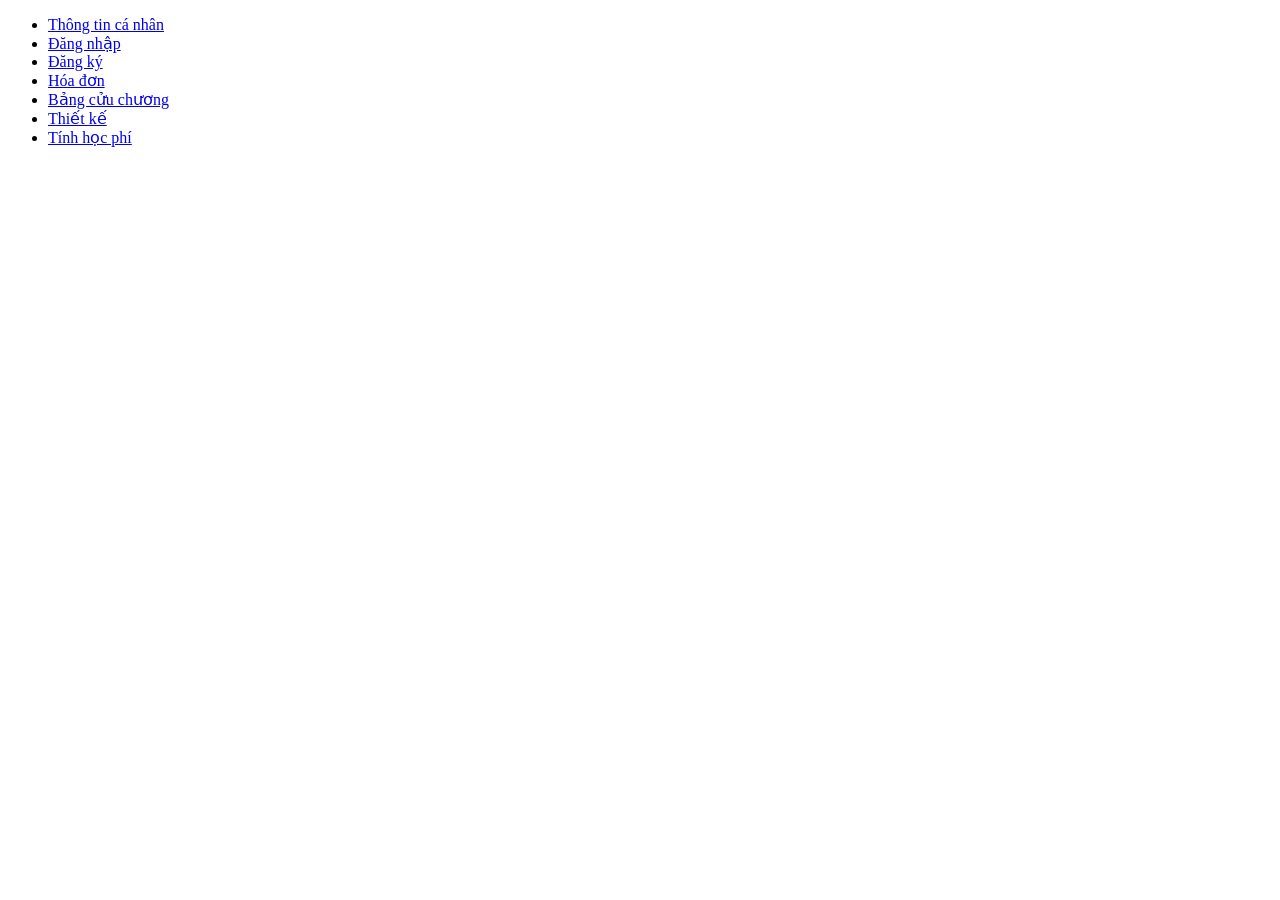
<file: index.html>
<!DOCTYPE html>
<html lang = "vi">
	<head>
		<title>Thiết kế web với HTML</title>
		<meta charset = "utf-8">
	</head>
	<body>
		<ul>
			<li>
				<a href = "html/page1.html">Thông tin cá nhân</a>
			</li>

			<li>
				<a href = "html/page2.html">Đăng nhập</a>
			</li>

			<li>
				<a href = "html/page3.html">Đăng ký</a>
			</li>

			<li>
				<a href = "html/page4.html">Hóa đơn</a>
			</li>

			<li>
				<a href = "html/page5.html">Bảng cửu chương</a>
			</li>
			
			<li>
				<a href = "html/page6.html">Thiết kế</a>
			</li>
			<li>
				<a href = "html/page7.html">Tính học phí</a>
			</li>
		</ul>
	</body>
</html>
</file>
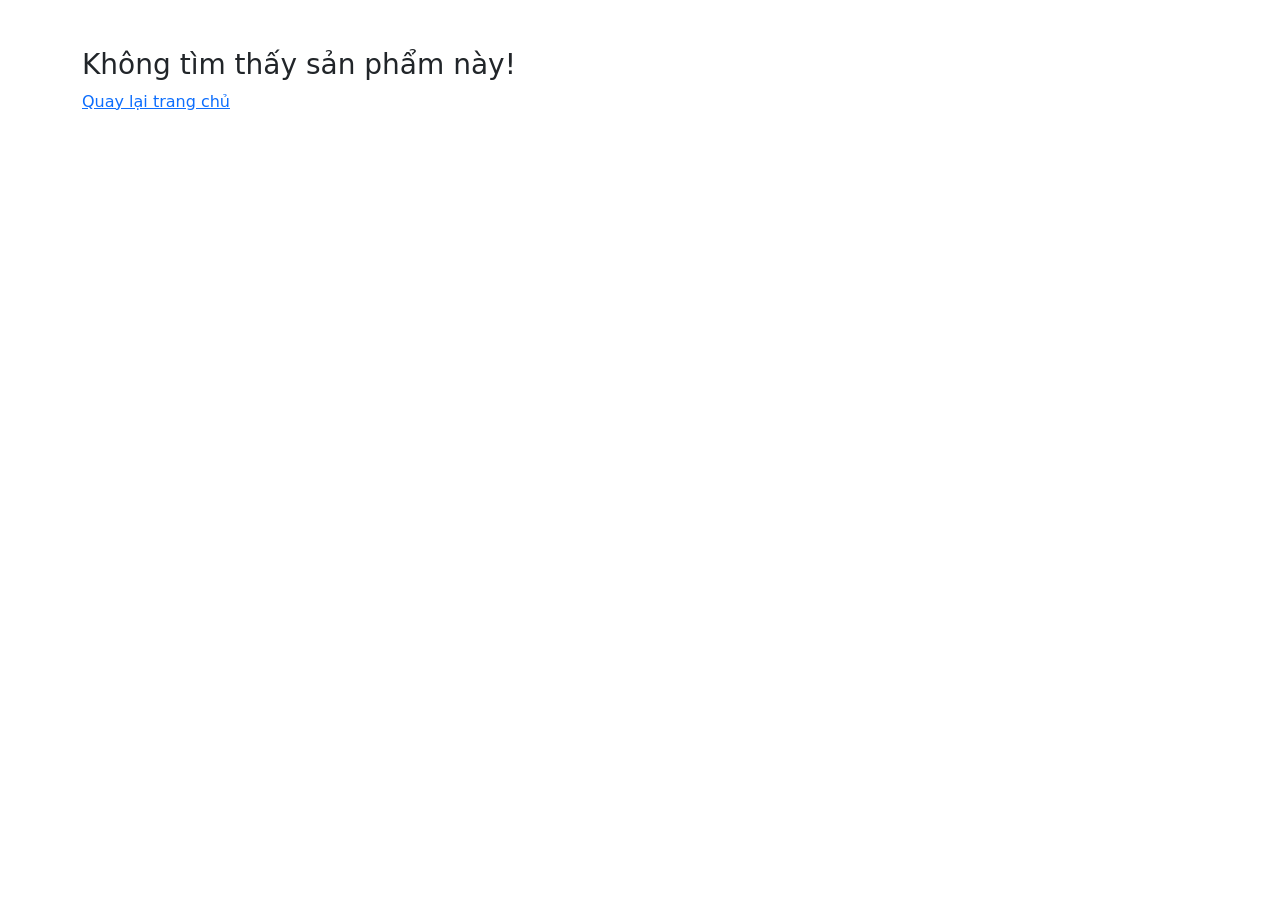
<file: html/detail.html>
<!DOCTYPE html>
<html lang="vi">

<head>
    <title>Thiết kế </title>
    <meta charset="utf-8">

    <!-- Bootstrap CSS -->
    <link href="https://cdn.jsdelivr.net/npm/bootstrap@5.3.8/dist/css/bootstrap.min.css" rel="stylesheet">

    <!-- Bootstrap JS -->
    <script src="https://cdn.jsdelivr.net/npm/bootstrap@5.3.8/dist/js/bootstrap.bundle.min.js"></script>

    <script src="../js/lib6.js"></script>
</head>
<body>
<div class="container mt-4">
    <!-- Điều hướng đơn giản -->
    <nav>
        <a href="../index.html" class="text-decoration-none">Trang chủ</a> / <span>Chi tiết sản phẩm</span>
    </nav>

    <hr> <!-- Đường kẻ ngang đơn giản -->
    <div class="row mt-4">
        <!-- Bên trái: Ảnh -->
        <div class="col-md-5">
            <img src="https://placeholder.com" id="img-detail" class="img-fluid border" alt="Ảnh sản phẩm">
        </div>

        <!-- Bên phải: Thông tin -->
        <div class="col-md-7">
            <h2 id="name-detail" class="fw-bold">Tên sản phẩm</h2>
            <h4 id="price-detail" class="text-danger my-3">Giá: 0đ</h4>
            <p class="fw-bold mb-1">Mô tả sản phẩm:</p>
            <p id="desc-detail" class="text-secondary" style="text-align: justify;">
                Nội dung mô tả sẽ hiển thị tại đây...
            </p>

            <button class="btn btn-primary mt-3" onclick="addToCart()">Thêm vào giỏ hàng</button>
        </div>
    </div>
</div>
<script>
    // 2. Sử dụng URLSearchParams để lấy ID từ thanh địa chỉ (URL)
    const queryString = window.location.search;
    const urlParams = new URLSearchParams(queryString);
    const productId = urlParams.get('id'); // Kết quả: "01" hoặc "02"...

    // 3. Tìm sản phẩm trong mảng dựa trên ID vừa lấy được
    const product = productDatabase.find(item => item.id == productId);

    // 4. Nếu tìm thấy sản phẩm thì đổ dữ liệu ra HTML
    if (product) {
        document.getElementById('name-detail').innerText = product.name;
        document.getElementById('price-detail').innerText = "Giá: "+product.price+"k/túi";
        document.getElementById('desc-detail').innerText = product.desc;
        document.getElementById('img-detail').src = product.img;
    } else {
        // Trường hợp ID không tồn tại hoặc không tìm thấy
        document.body.innerHTML = "<div class='container mt-5'><h3>Không tìm thấy sản phẩm này!</h3><a href='../index.html'>Quay lại trang chủ</a></div>";
    }

</script>
</body>
</html>
</file>
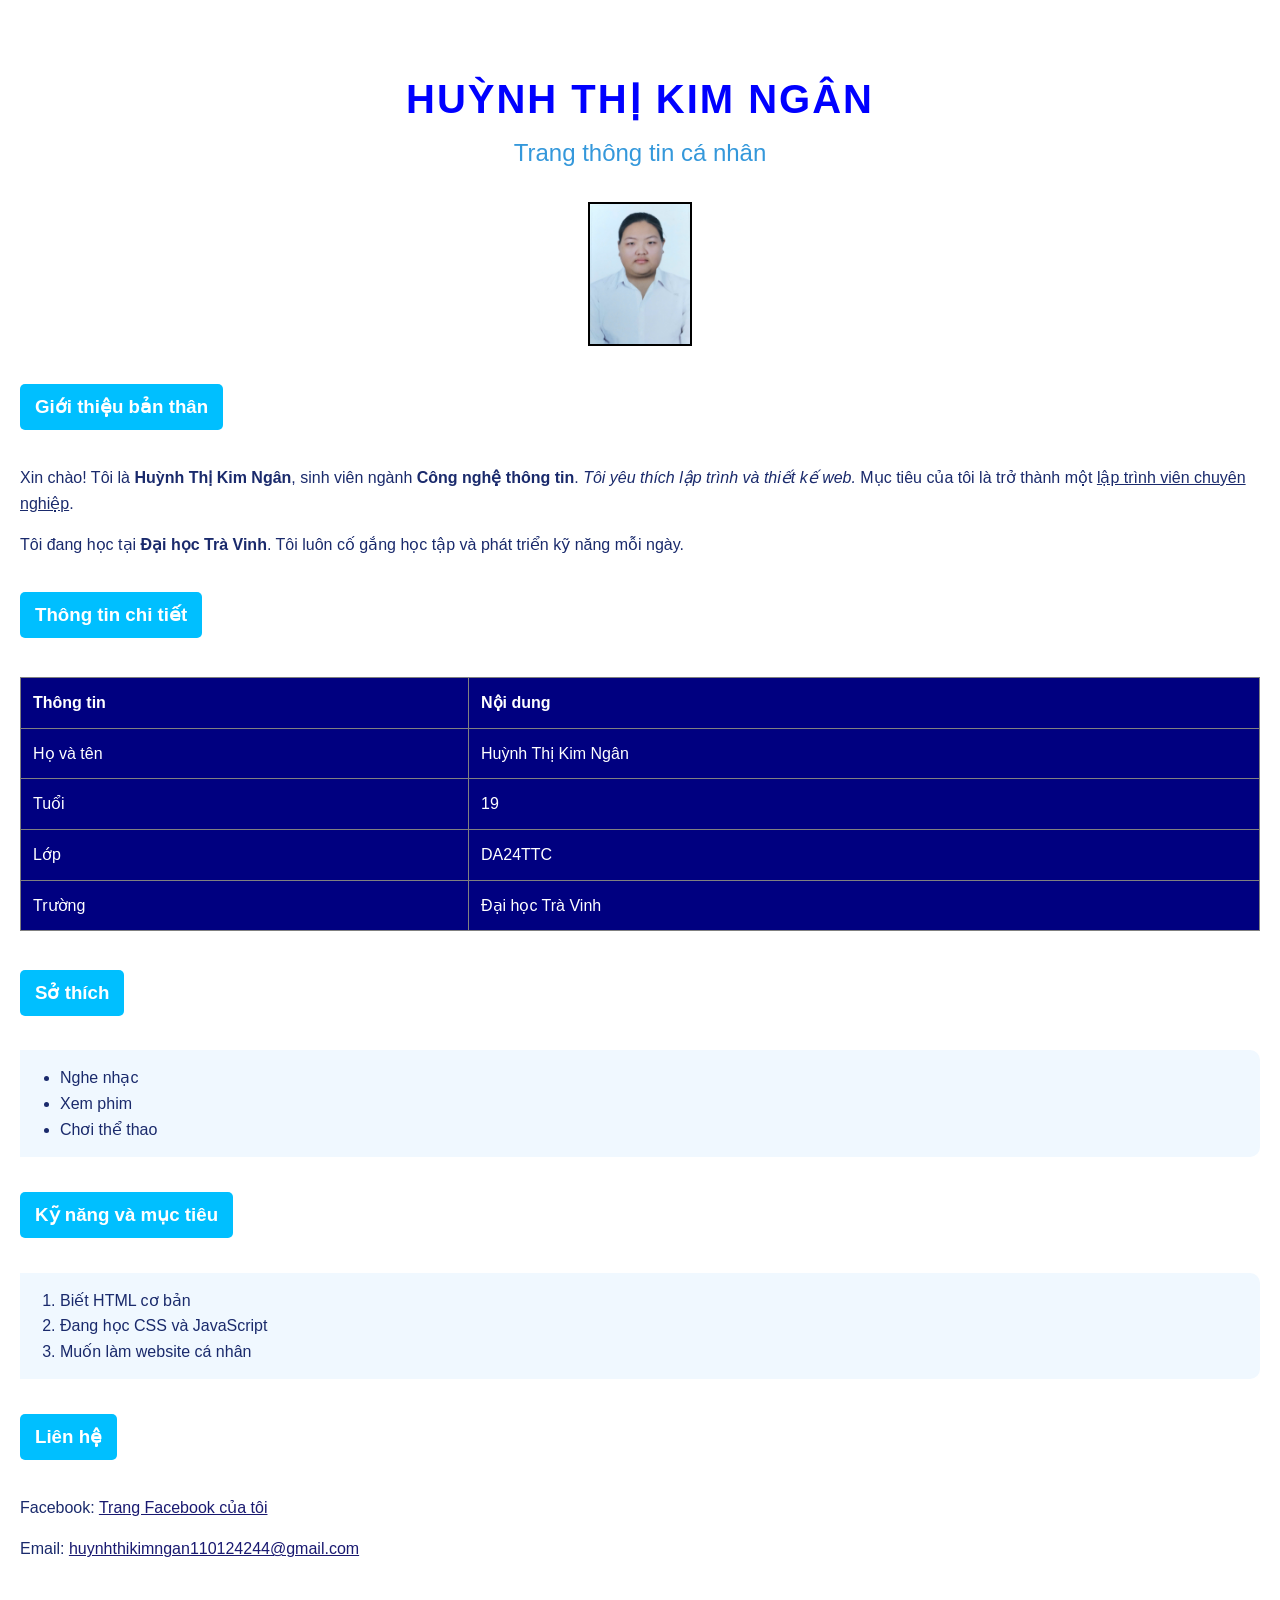
<file: html/page1.html>
<!DOCTYPE html>
<html lang = "vi">
	<head>
		<title>Thông tin cá nhân</title>
		<meta charset = "utf-8">
		<link rel = "stylesheet" href = "../css/style1.css">
	</head>
	<body>
		<h1>HUỲNH THỊ KIM NGÂN</h1>
		<h2>Trang thông tin cá nhân</h2>
		<img src = "../assets/images/avatar.jpg" alt = "Ảnh đại diện" width = "100">
		<h3>Giới thiệu bản thân</h3>
		<p>
			Xin chào! Tôi là <b>Huỳnh Thị Kim Ngân</b>, sinh viên ngành <b>Công nghệ thông tin</b>. 
      			<i>Tôi yêu thích lập trình và thiết kế web.</i> 
        		Mục tiêu của tôi là trở thành một <u>lập trình viên chuyên nghiệp</u>.
		</p>
		<p>Tôi đang học tại <b>Đại học Trà Vinh</b>. Tôi luôn cố gắng học tập và phát triển kỹ năng mỗi ngày.</p>
		<h3>Thông tin chi tiết</h3>
		<table border = "1">
			<tr>
				<th>Thông tin</th>					
				<th>Nội dung</th>
			</tr>	
			<tr>
				<td>Họ và tên</td>
            			<td>Huỳnh Thị Kim Ngân</td>	
			</tr>
			<tr>
				<td>Tuổi</td>
            			<td>19</td>				
			</tr>
			<tr>
				<td>Lớp</td>
            			<td>DA24TTC</td>				
			</tr>	
			<tr>
				<td>Trường</td>
            			<td>Đại học Trà Vinh</td>
			</tr>	
		</table>		
		<h3>Sở thích</h3>
    			<ul>
        			<li>Nghe nhạc</li>
        			<li>Xem phim</li>
        			<li>Chơi thể thao</li>
    			</ul>
    		<h3>Kỹ năng và mục tiêu</h3>
    			<ol>
       				<li>Biết HTML cơ bản</li>
        			<li>Đang học CSS và JavaScript</li>
        			<li>Muốn làm website cá nhân</li>
    			</ol>
    		<h3>Liên hệ</h3>
    		<p>
			Facebook: <a href="https://www.facebook.com/share/1Hi1amwx1U/" target="_blank">Trang Facebook của tôi</a>
		</p>
    		<p>
			Email: <a href="mailto:huynhthikimngan110124244@gmail.com">huynhthikimngan110124244@gmail.com</a>
		</p>			
	</body>
</html>
</file>
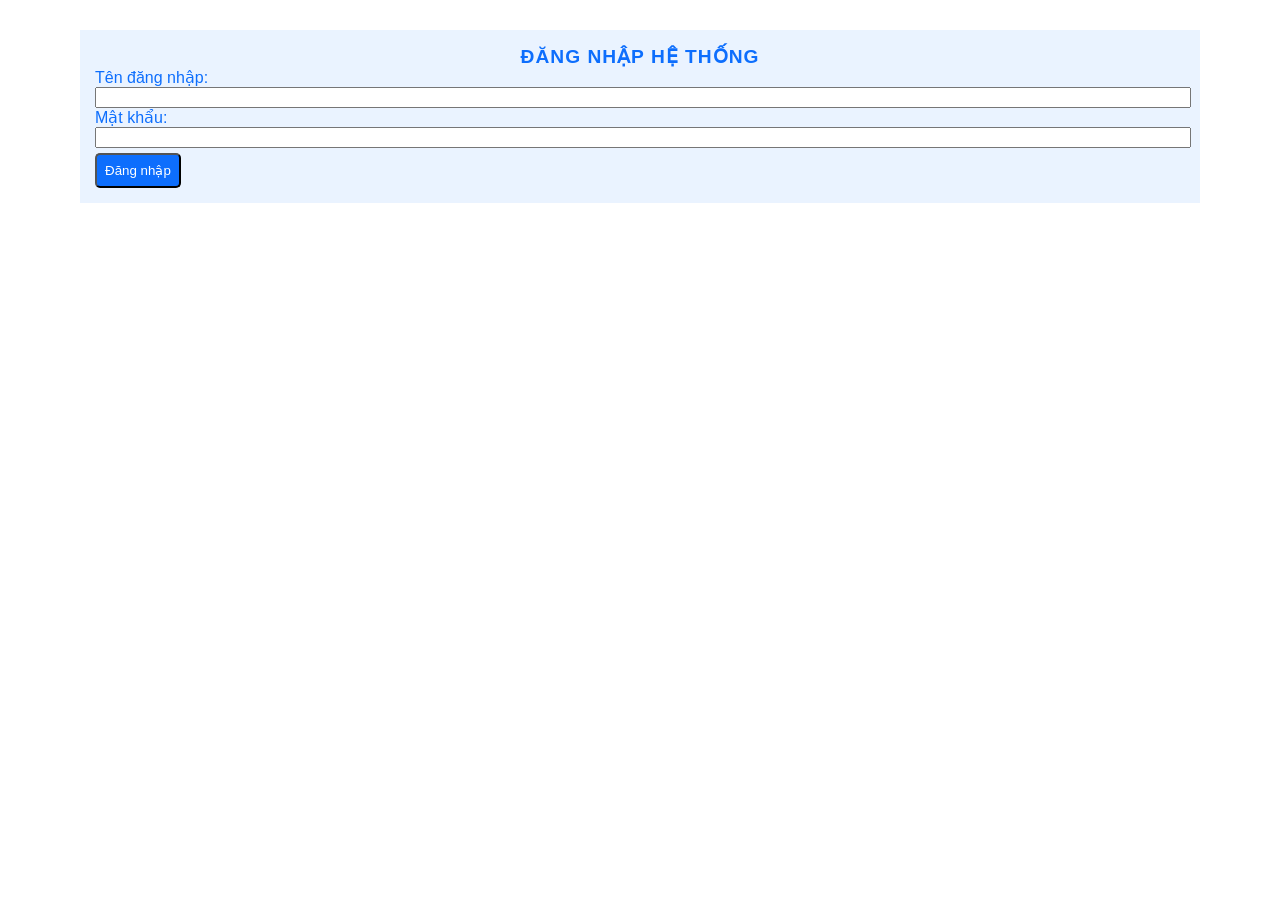
<file: html/page2.html>
<!DOCTYPE html>
<html lang = "vi">
	<head>
		<title>Thiết kế form dăng nhập</title>
		<meta charset = "utf-8">
		<link rel = "stylesheet" href = "../css/style2.css">
	</head>
	<body>
		<div class = "container">
			<form id = "frmLogin">
				<h3 class = "title">đăng nhập hệ thống</h3>
				<div class = "form-group">
					<label class = "label" for = "txtUsername">Tên đăng nhập:</label>
					<input class = "form-control" type = "text" id = "txtUsername" name = "txtUsername">
				</div>
				<div class = "form-group">
					<label class = "label" for = "txtUsername">Mật khẩu:</label>
					<input class = "form-control" type = "password" id = "txtPassword" name = "txtPassword">
				</div>
				<input class = "button" type = "submit" id = "sbLogin" name = "sbLogin" value = "Đăng nhập">
			</form>
		</div>	
	</body>
</html>
</file>
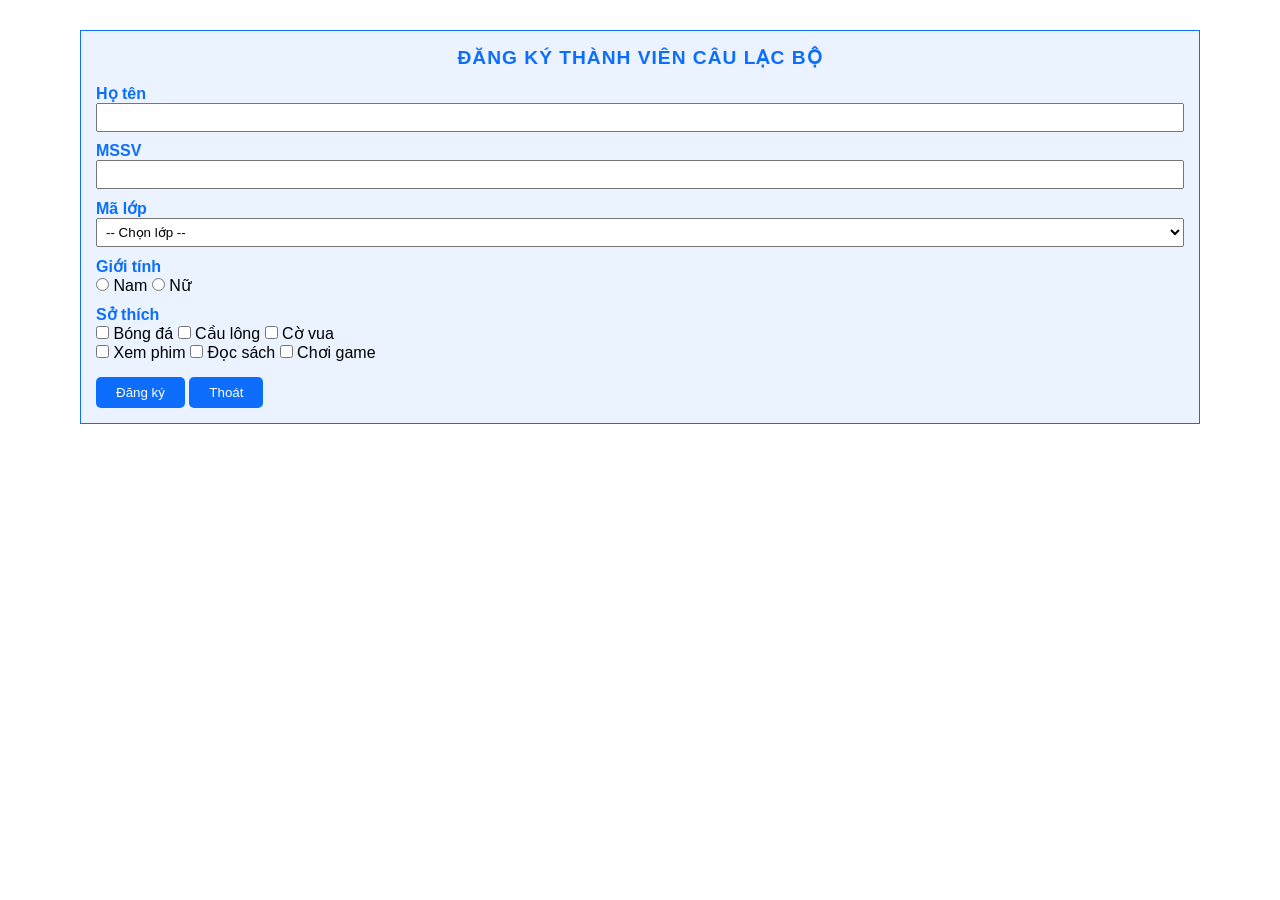
<file: html/page3.html>
<!DOCTYPE html>
<html lang = "vi">
<head>
    <title>Thiết kế form Đăng ký</title>
    <meta charset = "utf-8">
    <link rel = "stylesheet" href = "../css/style3.css">
</head>
<body>
    <div class = "container">
        <form id = "frmRegister">
            <h3 class = "title">đăng ký thành viên câu lạc bộ</h3>
            <div class = "form-group">
                <label class = "label">Họ tên</label>
                <input class = "form-control" type = "text" id = "txtHoten" name = "txtHoten">
            </div>
            <div class = "form-group">
                <label class = "label">MSSV</label>
                <input class = "form-control" type = "text" id = "txtMSSV" name = "txtMSSV">
            </div>
            <div class = "form-group">
                <label class = "label">Mã lớp</label>
                <select class = "form-control" id = "slLop" name = "slLop">
                    <option value = "">-- Chọn lớp --</option>
                    <option value = "DA22TTA">DA22TTA</option>
                    <option value = "DA22TTB">DA22TTB</option>
                    <option value = "DA22TTC">DA22TTC</option>
                    <option value = "DA22TTD">DA22TTD</option>
                    <option value = "DA23TTA">DA23TTA</option>
                    <option value = "DA23TTB">DA23TTB</option>
                    <option value = "DA23TTC">DA23TTC</option>
                    <option value = "DA23TTD">DA23TTD</option>
                    <option value = "DA24TTA">DA24TTA</option>
                    <option value = "DA24TTB">DA24TTB</option>
                    <option value = "DA24TTC">DA24TTC</option>
                    <option value = "DA24TTD">DA24TTD</option>
                    <option value = "DA25TTA">DA25TTA</option>
                    <option value = "DA25TTB">DA25TTB</option>
                    <option value = "DA25TTC">DA25TTC</option>
                    <option value = "DA25TTD">DA25TTD</option>
                </select>
            </div>
            <div class = "form-group">
                <label class = "label">Giới tính</label>
                <div class = "input-group">
                    <input type = "radio" name = "gender" id = "nam" value = "Nam"> 
                    <label for = "nam">Nam</label>
                    <input type = "radio" name = "gender" id = "nu" value = "Nữ"> 
                    <label for = "nu">Nữ</label>
                </div>
            </div>
            <div class = "form-group">
                <label class = "label">Sở thích</label>
                <div class = "input-group">
                    <div class = "row-checkbox">
                        <input type = "checkbox" id = "bd"> 
                        <label for = "bd">Bóng đá</label>
                        <input type = "checkbox" id = "cl"> 
                        <label for = "cl">Cầu lông</label>
                        <input type = "checkbox" id = "cv"> 
                        <label for = "cv">Cờ vua</label>
                    </div>
                    <div class = "row-checkbox">
                        <input type = "checkbox" id = "xp"> 
                        <label for = "xp">Xem phim</label>
                        <input type = "checkbox" id = "ds"> 
                        <label for = "ds">Đọc sách</label>
                        <input type = "checkbox" id = "cg"> 
                        <label for = "cg">Chơi game</label>
                    </div>
                </div>
            </div>
                <input class = "button" type = "submit" value = "Đăng ký">
                <input class = "button" type = "reset" value = "Thoát">
        </form>
    </div>	
</body>
</html>
</file>
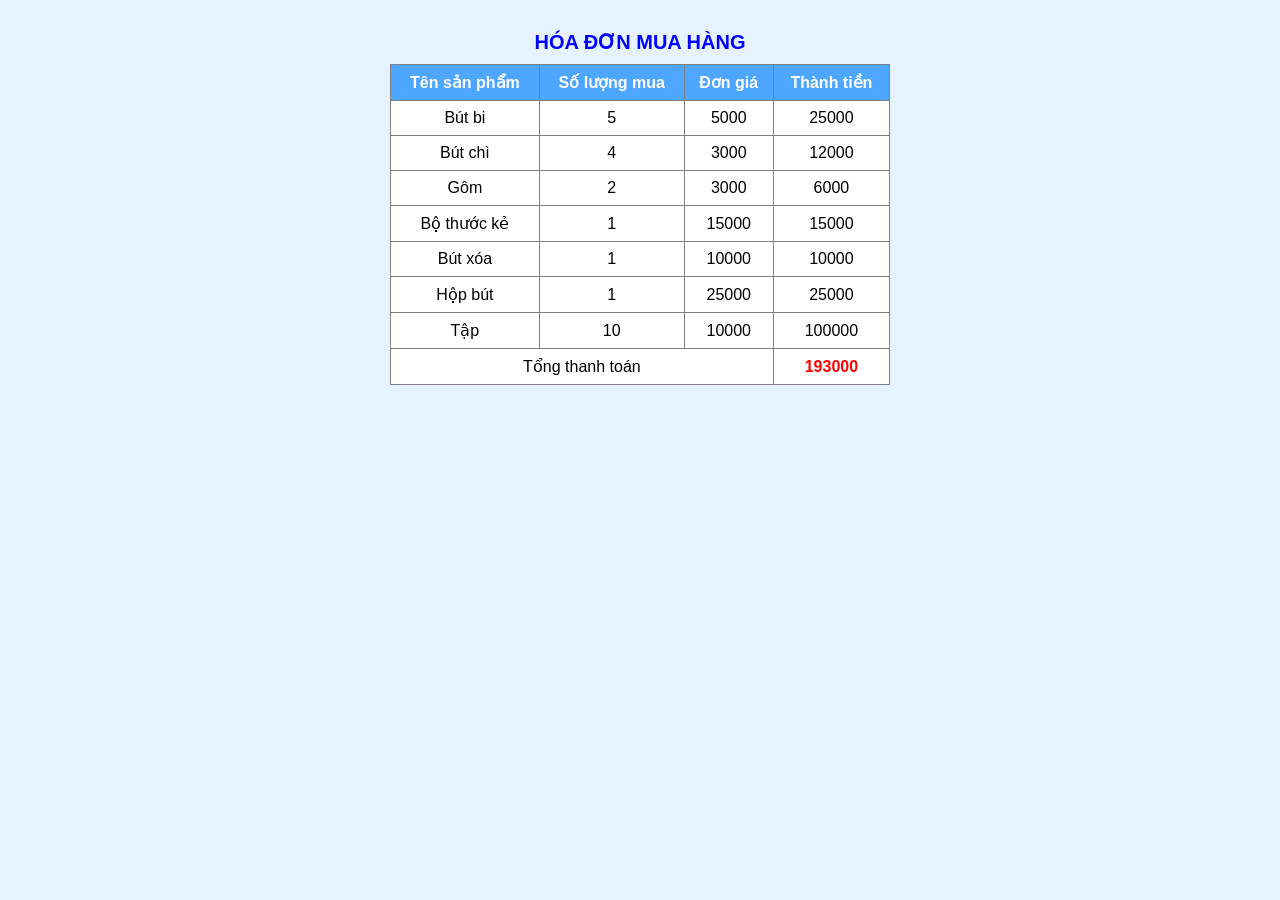
<file: html/page4.html>
<!DOCTYPE html>
<html lang = "vi">
<head>
    <title>Tính tiền sản phẩm</title>
    <meta charset = "utf-8">
    <link rel = "stylesheet" href = "../css/style4.css">
</head>
<body>
    <table border = "1">
        <caption>HÓA ĐƠN MUA HÀNG</caption>
    <tr>
        <th>Tên sản phẩm</th>
        <th>Số lượng mua</th>
        <th>Đơn giá</th>
        <th>Thành tiền</th>
    </tr>

    <tr>
        <td>Bút bi</td>
        <td class = "sl">5</td>
        <td class = "dg">5000</td>
        <td class = "tt"></td>
    </tr>

    <tr>
        <td>Bút chì</td>
        <td class = "sl">4</td>
        <td class = "dg">3000</td>
        <td class = "tt"></td>
    </tr>

    <tr>
        <td>Gôm</td>
        <td class = "sl">2</td>
        <td class = "dg">3000</td>
        <td class = "tt"></td>
    </tr>

    <tr>
        <td>Bộ thước kẻ</td>
        <td class = "sl">1</td>
        <td class = "dg">15000</td>
        <td class = "tt"></td>
    </tr>

    <tr>
        <td>Bút xóa</td>
        <td class = "sl">1</td>
        <td class = "dg">10000</td>
        <td class = "tt"></td>
    </tr>

    <tr>
        <td>Hộp bút</td>
        <td class = "sl">1</td>
        <td class = "dg">25000</td>
        <td class = "tt"></td>
    </tr>

    <tr>
        <td>Tập</td>
        <td class = "sl">10</td>
        <td class = "dg">10000</td>
        <td class = "tt"></td>
    </tr>

    <tr>
        <td colspan = "3">Tổng thanh toán</td>
        <td id = "kq"></td>
    </tr>
</table>
<script>
    const soluong = document.getElementsByClassName("sl");
    const dongia = document.getElementsByClassName("dg");
    const thanhtien = document.getElementsByClassName("tt");
    let tongthanhtoan = 0;
    for(let i=0; i<soluong.length; i++)
    {
        thanhtien[i].innerHTML = soluong[i].innerHTML * dongia[i].innerHTML;
        tongthanhtoan += parseInt(thanhtien[i].innerHTML);
    }
    document.getElementById("kq").innerHTML = tongthanhtoan;
</script>
</body>
</html>
</file>
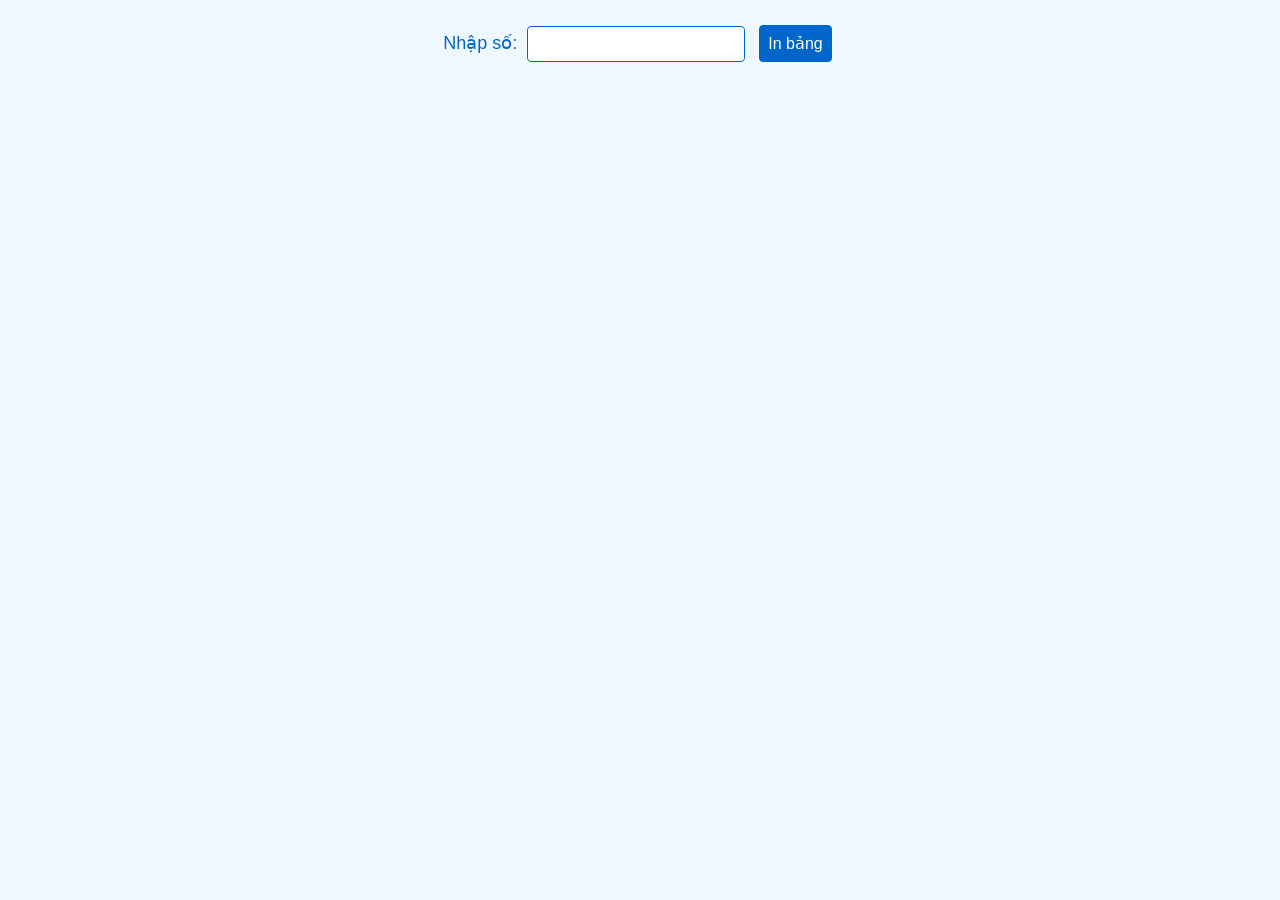
<file: html/page5.html>
<!DOCTYPE html>
<html lang="vi">
<head>
    <meta charset="UTF-8">
    <title>Bảng cửu chương</title>
    <link rel="stylesheet" href="../css/style5.css">
</head>
<body>

<form id="inBang" name="frmBang">
    <label>Nhập số:</label>
    <input type="text" id="so">

    <input type="button" value="In bảng" onclick="inBang()">
</form>

<div class="kq"></div>

<script src="../js/lib5.js"></script>
</body>
</html>
</file>
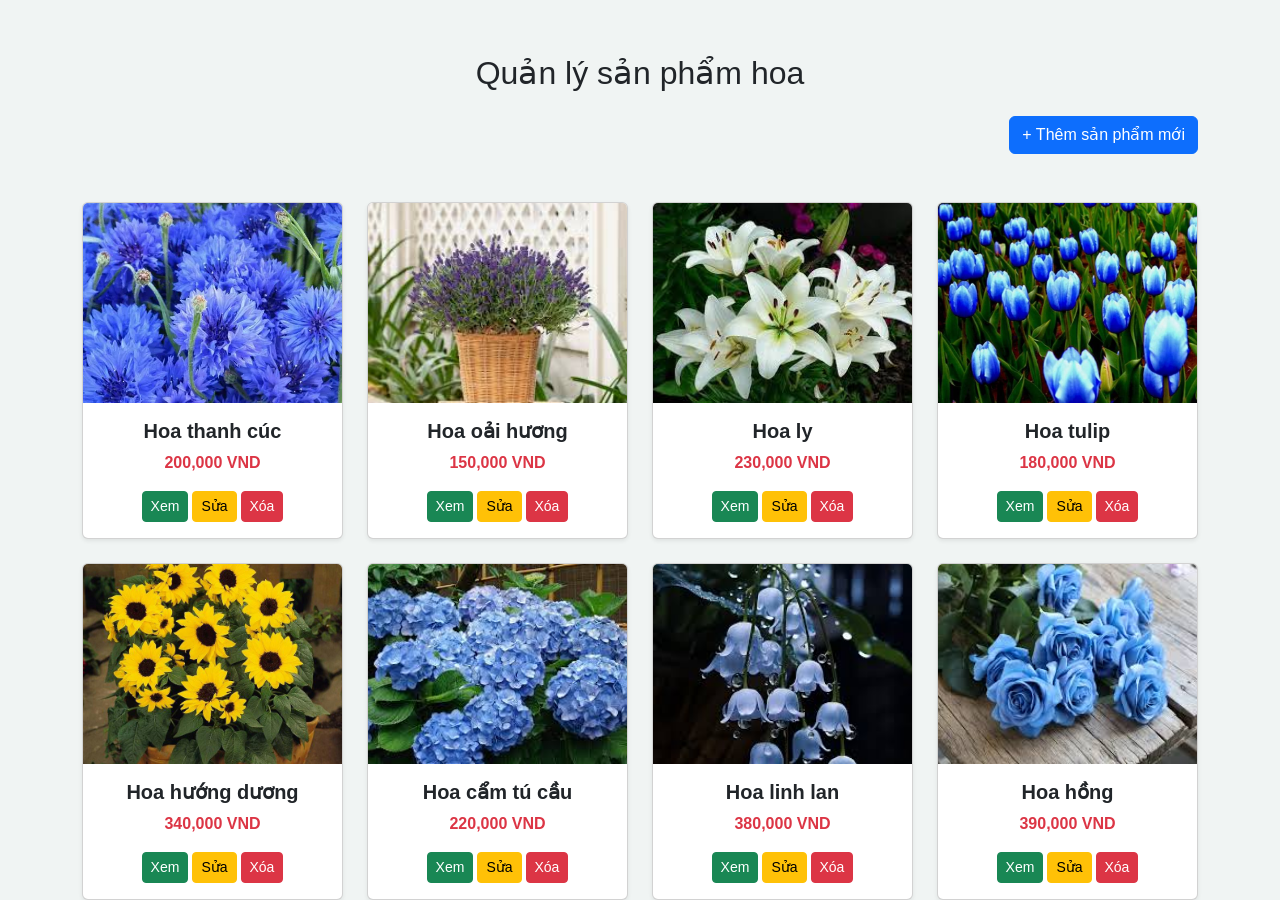
<file: html/page6.html>
<!DOCTYPE html>
<html lang="vi">
<head>
    <meta charset="UTF-8">
    <title>Quản lý sản phẩm hoa</title>
    <link href="https://cdn.jsdelivr.net/npm/bootstrap@5.3.3/dist/css/bootstrap.min.css" rel="stylesheet">
    <link rel="stylesheet" href="../css/style6.css">
</head>
<body>
    <div class="container mt-4">
        <h2 class="text-center mb-4">Quản lý sản phẩm hoa</h2>
        
        <div class="mb-4 text-end">
            <button class="btn btn-primary" onclick="openAddModal()">+ Thêm sản phẩm mới</button>
        </div>

        <!-- Nơi hiển thị danh sách hoa -->
        <div id="product-list" class="row"></div>
    </div>

    <!-- Modal Thêm/Sửa -->
    <div class="modal fade" id="productModal" tabindex="-1" aria-hidden="true">
        <div class="modal-dialog">
            <div class="modal-content">
                <div class="modal-header">
                    <h5 class="modal-title" id="modalTitle">Sản phẩm</h5>
                    <button type="button" class="btn-close" data-bs-dismiss="modal"></button>
                </div>
                <div class="modal-body">
                    <form id="productForm">
                        <input type="hidden" id="edit-id">
                        <div class="mb-3">
                            <label class="form-label">Tên sản phẩm</label>
                            <input type="text" class="form-control" id="p-name" required>
                        </div>
                        <div class="mb-3">
                            <label class="form-label">Giá (VND)</label>
                            <input type="number" class="form-control" id="p-price" required>
                        </div>
                        <div class="mb-3">
                            <label class="form-label">Link ảnh (../assets/images/filename.jpg)</label>
                            <input type="text" class="form-control" id="p-img">
                        </div>
                        <div class="mb-3">
                            <label class="form-label">Mô tả</label>
                            <textarea class="form-control" id="p-desc" rows="3"></textarea>
                        </div>
                        <button type="submit" class="btn btn-success w-100">Xác nhận Lưu</button>
                    </form>
                </div>
            </div>
        </div>
    </div>

    <script src="https://cdn.jsdelivr.net/npm/bootstrap@5.3.3/dist/js/bootstrap.bundle.min.js"></script>
    <script src="../js/lib6.js"></script>
</body>
</html>
</file>
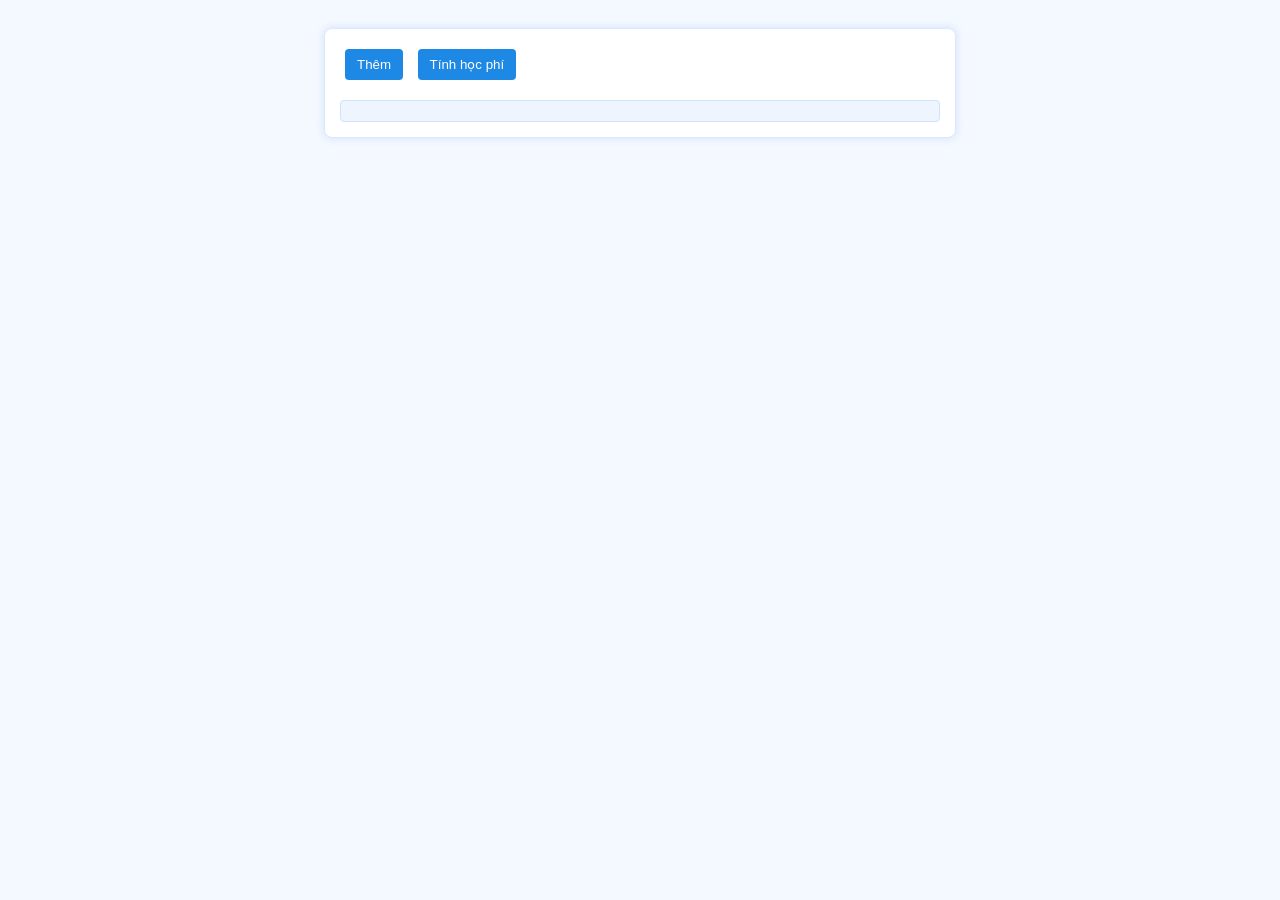
<file: html/page7.html>
<!DOCTYPE html>
<html lang="vi">
<head>
  <meta charset="UTF-8">
  <title>Tính học phí</title>
  <link rel="stylesheet" href="../css/style7.css">
</head>
<body>
  <div class="container">
    <button type="button" onclick="add()">Thêm</button>
    <button type="button" onclick="calculate()">Tính học phí</button>
    <div id="content"></div>
    <div id="result"></div>
  </div>

  <script>
    function add(){
      const content = document.getElementById("content");
      const myRow = document.createElement("div");
      myRow.setAttribute("class", "row");

      const inputMon = document.createElement("input");
      inputMon.setAttribute("type", "text");
      inputMon.setAttribute("placeholder", "Nhập môn");
      inputMon.setAttribute("class", "input-mon");

      const inputSTC = document.createElement("input");
      inputSTC.setAttribute("type", "number");
      inputSTC.setAttribute("placeholder", "Nhập STC");
      inputSTC.setAttribute("class", "input-stc");

      const selectMon = document.createElement("select");
      const option1 = document.createElement("option");
      option1.value = "CS";
      option1.text = "Cơ sở";
      const option2 = document.createElement("option");
      option2.value = "CN";
      option2.text = "Chuyên ngành";

      selectMon.appendChild(option1);
      selectMon.appendChild(option2);

      const btnDel = document.createElement("button");
      btnDel.innerText = "Xóa";
      btnDel.setAttribute("type", "button");
      btnDel.setAttribute("class", "btn-del");
      btnDel.onclick = function(){
        content.removeChild(myRow);
      }

      myRow.appendChild(inputMon);
      myRow.appendChild(inputSTC);
      myRow.appendChild(selectMon);
      myRow.appendChild(btnDel);
      content.appendChild(myRow);
    }

    function calculate(){
      const rows = document.querySelectorAll("#content .row");
      let totalSTC = 0;
      let tongHocPhi = 0;

      for (let i = 0; i < rows.length; i++) {
        const row = rows[i];
        const stcInput = row.querySelector(".input-stc");
        const stc = parseInt(stcInput.value) || 0;
        const selectMon = row.querySelector("select");
        const loaiMon = selectMon.value;

        totalSTC += stc;

        if (loaiMon === "CS") {
          tongHocPhi += stc * 500000; // môn cơ sở
        } else if (loaiMon === "CN") {
          tongHocPhi += stc * 640000; // môn chuyên ngành
        }
      }

      document.getElementById("result").innerText =
        "Tổng số tín chỉ: " + totalSTC +
        " | Tổng học phí: " + tongHocPhi.toLocaleString("vi-VN") + " VND";
    }
  </script>
</body>
</html>
</file>
<file: css/style1.css>
body{
	font-family: Arial, sans-serif;
	background-color: white;
	color: #1a2a6c;
	margin: auto;
	padding: 40px 20px;
	line-height: 1.6;
}	

h1{
	color: blue;
	text-align: center;
	font-size: 40px;
	margin-bottom: 0;
	letter-spacing: 2px;
}

h2{
	color: #3498db;
	text-align: center;
	font-weight: 300;
	margin-top: 3px;
	margin-bottom: 30px;
}

img{
	display: block;
	margin: 0 auto 20px auto;
	border: 2px solid black;
}

h3{
	background-color: #00bfff;
	color: white;
	padding: 8px 15px;
	border-radius: 5px;
	display: inline-block;
}

table{
	width:100%;
	border-collapse: collapse;
	margin: 20px 0;
}

th, td{
	background-color: #000080;
	color: white;
	padding: 12px;
	text-align: left;
}

ul, ol{
	background-color: #f0f8ff;
	padding: 15px 40px;
	border-radius: 0 10px 10px 0;
}

a{
	color: #191970;
	text-decoration: underline;
}
</file>
<file: css/style2.css>
*{
    padding: 0;
    margin: 0;
    font-family: 'Segoe UI', Tahoma, Geneva, Verdana, sans-serif;
}

div.container{
    margin-left: 50px;
    margin-right: 50px;
    background-color: white;
    padding: 30px;
}

div.container form{
    background-color: #eaf3ff;
    padding: 15px;
}

form h3.title{
    text-transform: uppercase;
    text-align: center;
    color: #0d6efd;
    font-size: larger;
    letter-spacing: 1px;
}

.form-group{
    display: block;
}

.form-control{
    display: block;
    width: 100%;
    padding: 1px;
}

.label{
    color: #0d6efd;
}

.button{
    background-color: #0d6efd;
    color: white;
    border-radius: 5px;
    padding: 8px;
    margin-top: 5px;
}
</file>
<file: css/style3.css>
* {
    padding: 0;
    margin: 0;
    font-family: 'Segoe UI', Tahoma, Geneva, Verdana, sans-serif;
}

div.container {
    margin-left: 50px;
    margin-right: 50px;
    background-color: white;
    padding: 30px;
}

div.container form {
    background-color: #eaf3ff;
    padding: 15px;
    border: 1px solid #0d6efd; 
}

form h3.title {
    text-transform: uppercase;
    text-align: center;
    color: #0d6efd;
    font-size: larger;
    letter-spacing: 1px;
    margin-bottom: 15px;
}

.form-group {
    display: block;
    margin-bottom: 10px;
}

.form-control {
    display: block;
    width: 100%;
    padding: 5px;
    box-sizing: border-box; 
}

.label {
    color: #0d6efd;
    font-weight: bold;
}

.button {
    background-color: #0d6efd;
    color: white;
    border: none;
    border-radius: 5px;
    padding: 8px 20px;
    margin-top: 5px;
}
</file>
<file: css/style4.css>
body{
    font-family: 'Segoe UI', Tahoma, Geneva, Verdana, sans-serif;
    background-color: #e6f2ff;
}

table{
    border-collapse: collapse;
    width: 500px;
    margin: 30px auto;
    background-color: white;
}

caption{
    font-size: 20px;
    font-weight: bold;
    color: blue;
    margin-bottom: 10px;
}

th{
    background-color: #4da6ff;
    color: white;
    padding: 8px;
}

td{
    padding: 8px;
    text-align: center;
}

#kq{
    font-weight: bold;
    color: rgb(255, 0, 0);
}
</file>
<file: css/style5.css>
/* style5.css */
body {
    font-family: Arial, sans-serif;
    background-color: #f0f8ff; 
    color: #333; 
    text-align: center;
}

h1 {
    color: #0066cc; 
}

form {
    margin-top: 20px;
}

label {
    font-size: 18px;
    color: #0066cc;
}

input[type="text"], input[type="button"] {
    padding: 8px;
    font-size: 16px;
    margin: 5px;
    border-radius: 4px;
    border: 1px solid #0066cc;
}

input[type="button"] {
    background-color: #0066cc;
    color: white;
    cursor: pointer;
}

input[type="button"]:hover {
    background-color: #004d99; 
}

#kq {
    margin-top: 20px;
    background-color: #e6f7ff; 
    padding: 10px;
}
</file>
<file: css/style6.css>
body { 
    background-color: #f0f4f3; 
    padding-top: 30px; 
    font-family: 'Segoe UI', Tahoma, Geneva, Verdana, sans-serif;
}

.product-item { 
    background: #ffffff; 
    margin-bottom: 24px; 
    border-radius: 15px; 
    padding: 15px;
    box-shadow: 0 10px 20px rgba(0,0,0,0.05); 
    transition: 0.3s;
    border: 1px solid #e0e0e0;
}

.product-item:hover {
    transform: translateY(-5px); /* Hiệu ứng bay lên khi di chuột vào */
    box-shadow: 0 15px 30px rgba(0,0,0,0.1);
}

.product-image {
    width: 100%;
    height: 200px; 
    overflow: hidden;
    border-radius: 10px;
    margin-bottom: 15px;
}

.product-image img {
    width: 100%;
    height: 100%;
    object-fit: cover; 
}

.product-info p {
    margin-bottom: 5px;
    text-align: center;
}

.product-info p:first-child {
    font-weight: bold;
    font-size: 1.1rem;
    color: #2c3e50;
}

.product-info p:nth-child(2) {
    color: #27ae60; 
    font-weight: 600;
}

.btn-info {
    background-color: #2ecc71 !important;
    border: none !important;
    color: white !important;
    width: 100%;
    border-radius: 8px;
}
</file>
<file: css/style7.css>
body {
  font-family: Arial, sans-serif;
  background-color: #f4f8ff; 
  padding: 20px;
}

.container {
  max-width: 600px;
  margin: auto;
  background: #ffffff;
  padding: 15px;
  border-radius: 8px;
  box-shadow: 0 0 8px rgba(0, 102, 204, 0.15);
  border: 1px solid #dbe9ff;
}

button {
  margin: 5px;
  padding: 8px 12px;
  border: none;
  border-radius: 4px;
  background-color: #1e88e5; 
  color: white;
  cursor: pointer;
  transition: 0.3s;
}

button:hover {
  background-color: #1565c0; 
}

.row {
  display: flex;
  align-items: center;
  margin-bottom: 10px;
}

.input-mon,
.input-stc,
select {
  margin-right: 10px;
  padding: 6px;
  border: 1px solid #bcdcff;
  border-radius: 4px;
  background-color: #ffffff;
}

.input-mon:focus,
.input-stc:focus,
select:focus {
  outline: none;
  border-color: #1e88e5;
  box-shadow: 0 0 4px rgba(30, 136, 229, 0.4);
}

.btn-del {
  background-color: #e74c3c; 
}

.btn-del:hover {
  background-color: #c0392b;
}

#result {
  margin-top: 15px;
  font-weight: bold;
  color: #0d47a1; 
  background: #eef5ff; 
  padding: 10px;
  border-radius: 4px;
  border: 1px solid #cfe2ff;
}
</file>
